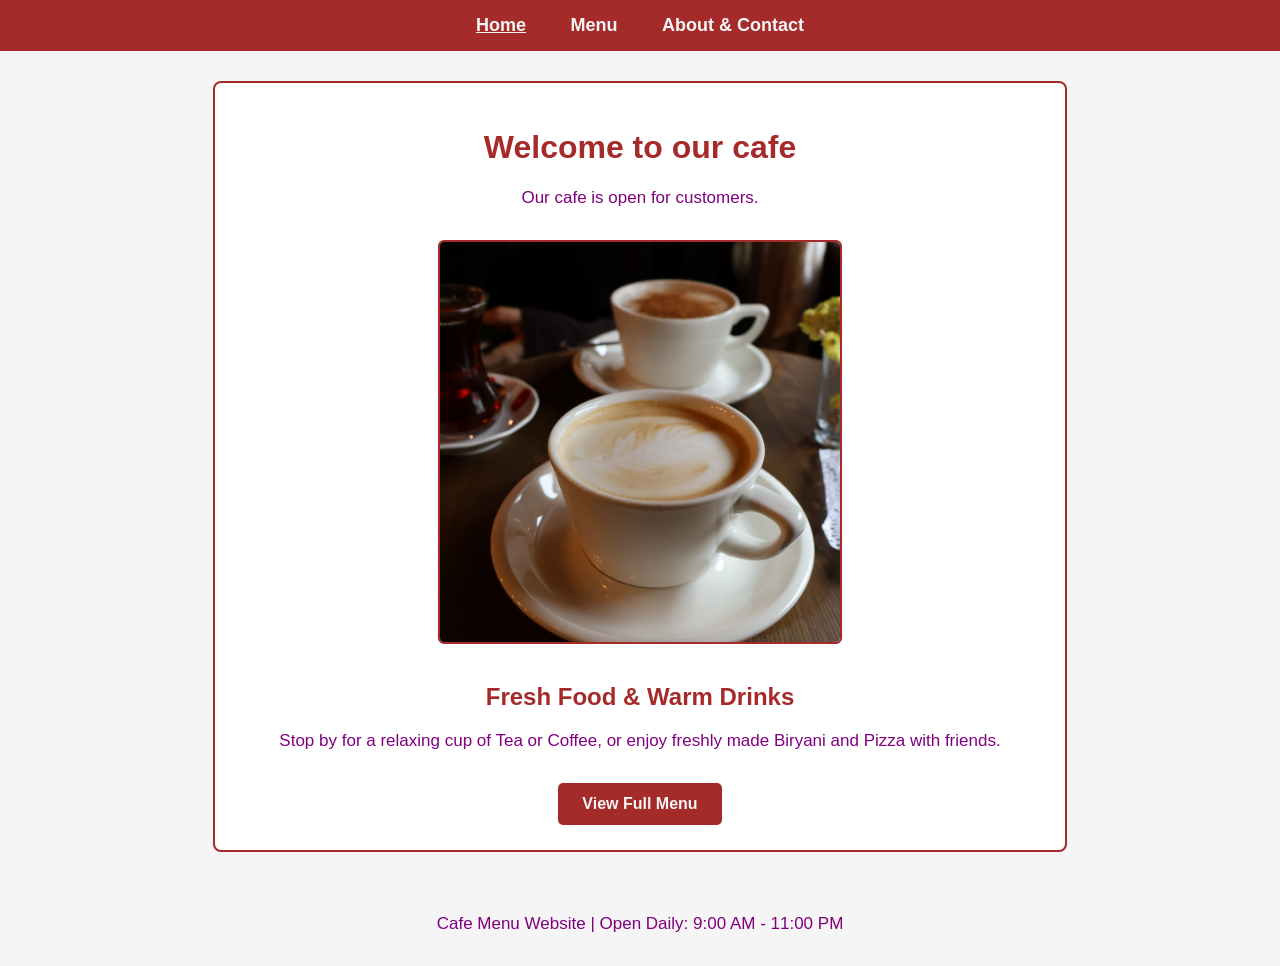
<file: index.html>
<!--Aymen Niaz-->
<!--26i-3164-->
<!--SE_D-->

<!DOCTYPE html>
<html>
<head>
    <title>Cafe Menu - Home</title>
    <link rel="stylesheet" href="style.css">
</head>
<body>

    <nav>
        <a href="index.html" class="active">Home</a>
        <a href="menu.html">Menu</a>
        <a href="contact.html">About & Contact</a>
    </nav>

    <div class="container">
        <h1>Welcome to our cafe</h1>
        <p>Our cafe is open for customers.</p>

        <img src="image.jpg" alt="image">

        <h2>Fresh Food & Warm Drinks</h2>
        <p>Stop by for a relaxing cup of Tea or Coffee, or enjoy freshly made Biryani and Pizza with friends.</p>

        <a href="menu.html"><button>View Full Menu</button></a>
    </div>

    <footer>
        <p>Cafe Menu Website | Open Daily: 9:00 AM - 11:00 PM</p>
    </footer>

</body>
</html>
</file>
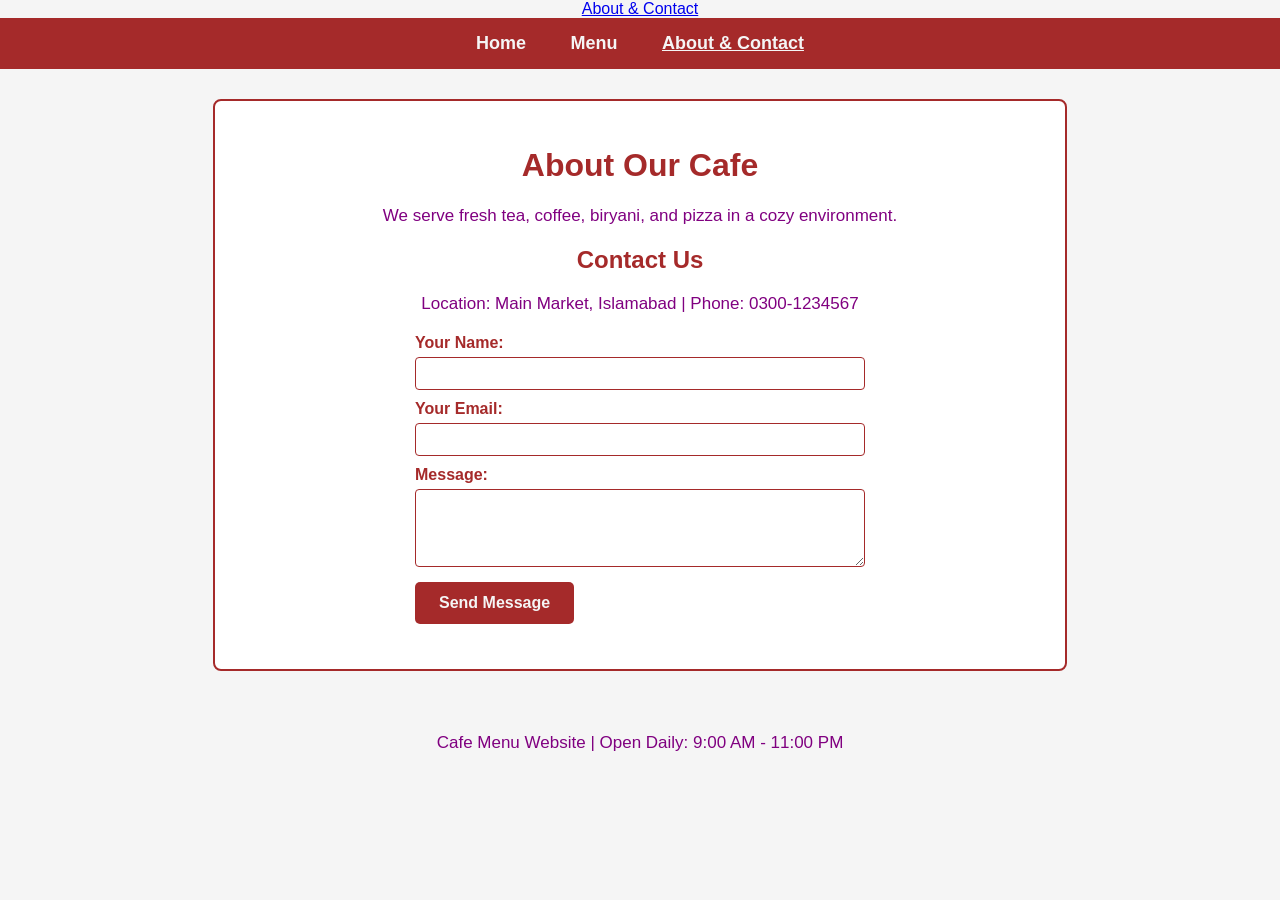
<file: contact.html>
<!--Aymen Niaz-->
<!--26i-3164-->
<!--SE_D-->
<a href="contact.html">About & Contact</a>


<!DOCTYPE html>
<html>
<head>
    <title>Cafe Menu - About & Contact</title>
    <link rel="stylesheet" href="style.css">
</head>
<body>

    <nav>
        <a href="index.html">Home</a>
        <a href="menu.html">Menu</a>
        <a href="contact.html" class="active">About & Contact</a>
    </nav>

    <div class="container">
        <h1>About Our Cafe</h1>
        <p>We serve fresh tea, coffee, biryani, and pizza in a cozy environment.</p>

        <h2>Contact Us</h2>
        <p>Location: Main Market, Islamabad | Phone: 0300-1234567</p>

        <form onsubmit="alert('Thank you for contacting us!'); return false;">
            <label for="name">Your Name:</label>
            <input type="text" id="name" required>

            <label for="email">Your Email:</label>
            <input type="email" id="email" required>

            <label for="message">Message:</label>
            <textarea id="message" rows="4" required></textarea>

            <button type="submit">Send Message</button>
        </form>
    </div>

    <footer>
        <p>Cafe Menu Website | Open Daily: 9:00 AM - 11:00 PM</p>
    </footer>

</body>
</html>
</file>
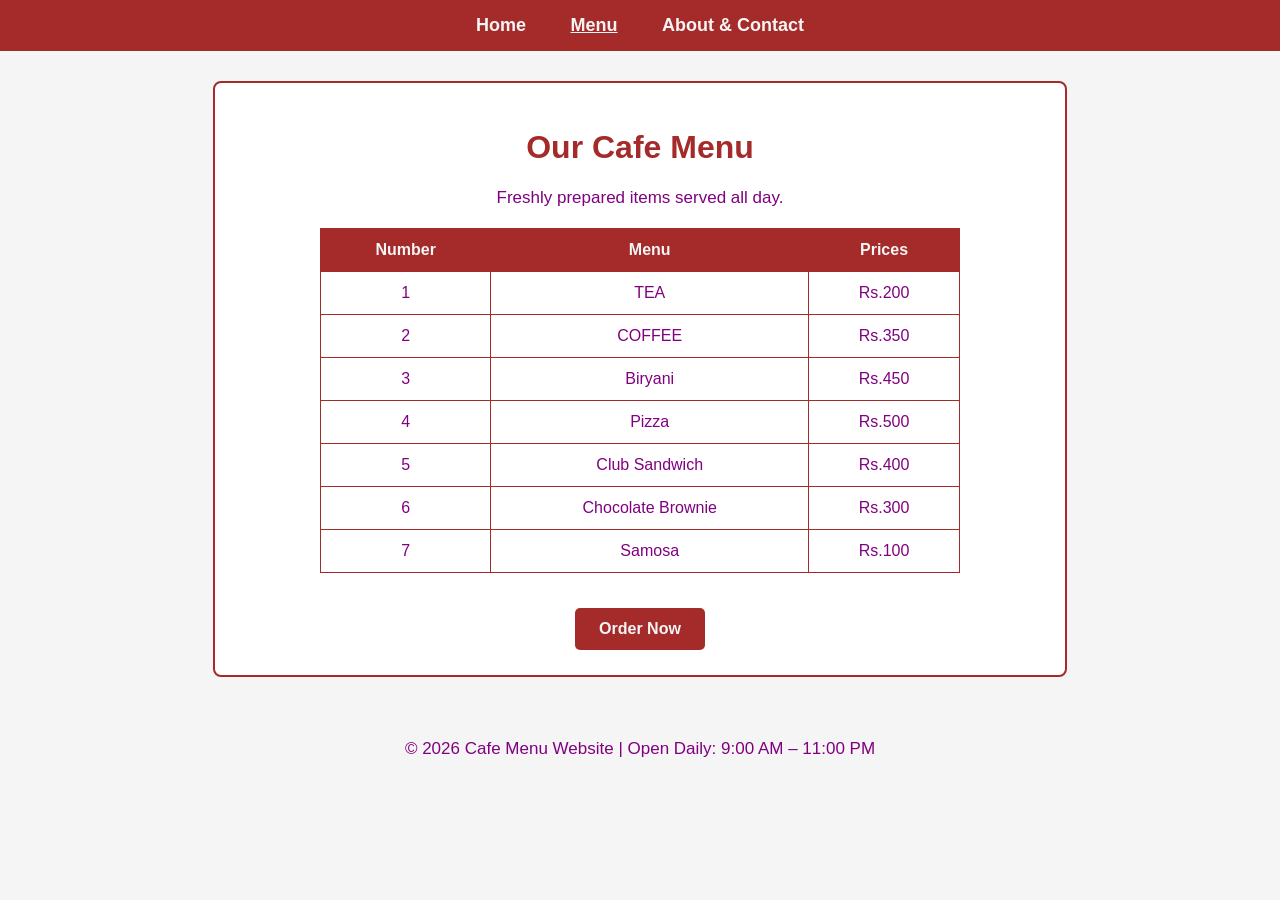
<file: menu.html>
<!--Aymen Niaz-->
<!--26i-3164-->
<!--SE_D-->

<!DOCTYPE html>
<html lang="en">
<head>
    <meta charset="UTF-8">
    <meta name="viewport" content="width=device-width, initial-scale=1.0">
    <title>Menu - Cafe Menu</title>
    <link rel="stylesheet" href="style.css">
</head>
<body>

    <nav>
        <a href="index.html">Home</a>
        <a href="menu.html" class="active">Menu</a>
        <a href="about.html">About & Contact</a>
    </nav>

    <div class="container">
        <h1>Our Cafe Menu</h1>
        <p>Freshly prepared items served all day.</p>

        <table>
            <tr>
                <th>Number</th>
                <th>Menu</th>
                <th>Prices</th>
            </tr>
            <tr>
                <td>1</td>
                <td>TEA</td>
                <td>Rs.200</td>
            </tr>
            <tr>
                <td>2</td>
                <td>COFFEE</td>
                <td>Rs.350</td>
            </tr>
            <tr>
                <td>3</td>
                <td>Biryani</td>
                <td>Rs.450</td>
            </tr>
            <tr>
                <td>4</td>
                <td>Pizza</td>
                <td>Rs.500</td>
            </tr>
            <tr>
                <td>5</td>
                <td>Club Sandwich</td>
                <td>Rs.400</td>
            </tr>
            <tr>
                <td>6</td>
                <td>Chocolate Brownie</td>
                <td>Rs.300</td>
            </tr>
            <tr><td>7</td><td>Samosa</td><td>Rs.100</td></tr>
            
        </table>

        <button id="start-button" type="button" onclick="orderNow()">Order Now</button>
    </div>

    <footer>
        <p>&copy; 2026 Cafe Menu Website | Open Daily: 9:00 AM – 11:00 PM</p>
    </footer>

    <script>
        function orderNow() {
            alert("Thank you for ordering from our cafe!");
        }
    </script>

</body>
</html>
</file>
<file: style.css>
/* Aymen Niaz | 26i-3164 | SE_D */

body {
    background-color: whitesmoke;
    color: purple;
    font-family: Arial, sans-serif;
    margin: 0;
    padding: 0;
    text-align: center;
}

nav {
    background-color: brown;
    padding: 15px;
}

nav a {
    color: whitesmoke;
    text-decoration: none;
    font-weight: bold;
    font-size: 18px;
    margin: 0 20px;
}

nav a:hover,
nav a.active {
    text-decoration: underline;
}

.container {
    max-width: 800px;
    margin: 30px auto;
    padding: 25px;
    background-color: white;
    border: 2px solid brown;
    border-radius: 8px;
}

h1, h2 {
    color: brown;
}

p {
    color: purple;
    font-size: 17px;
}

img {
    width: 400px;
    height: 400px;
    max-width: 100%;
    object-fit: cover;
    border: 2px solid brown;
    border-radius: 6px;
    margin: 15px 0;
}

table {
    width: 80%;
    margin: 20px auto;
    border-collapse: collapse;
}

th, td {
    border: 1px solid brown;
    padding: 12px;
    text-align: center;
}

th {
    background-color: brown;
    color: whitesmoke;
}

td {
    color: purple;
}

button {
    background-color: brown;
    color: whitesmoke;
    border: none;
    padding: 12px 24px;
    font-size: 16px;
    font-weight: bold;
    border-radius: 5px;
    cursor: pointer;
    margin-top: 15px;
}

button:hover {
    background-color: purple;
}

form {
    max-width: 450px;
    margin: 20px auto;
    text-align: left;
}

label {
    display: block;
    color: brown;
    font-weight: bold;
    margin-top: 10px;
}

input, textarea {
    width: 100%;
    padding: 8px;
    margin-top: 5px;
    border: 1px solid brown;
    border-radius: 4px;
    color: purple;
    box-sizing: border-box;
}

footer {
    margin-top: 30px;
    padding: 15px;
    color: brown;
    font-size: 14px;
}
</file>
